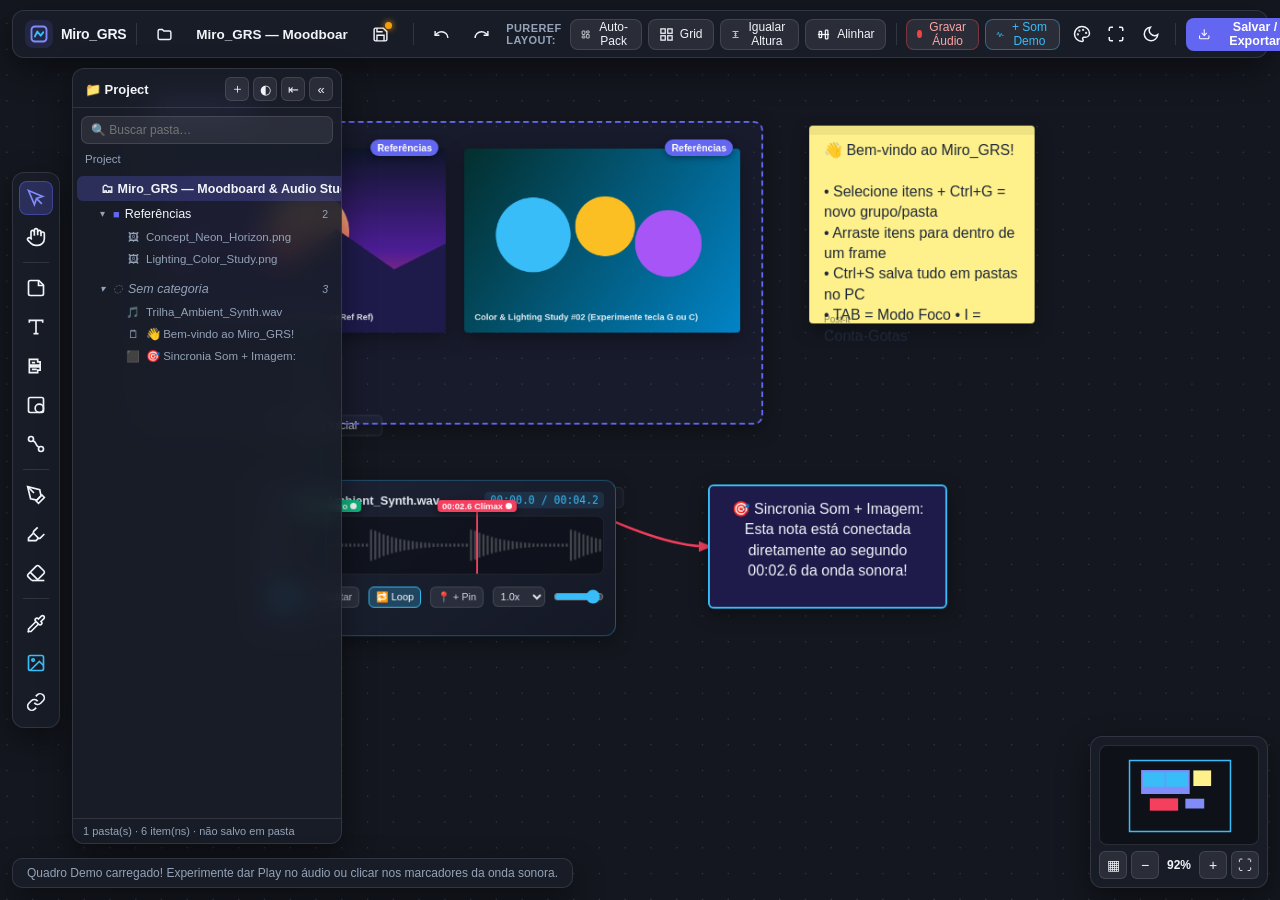
<file: index.html>
<!DOCTYPE html>
<html lang="pt-BR" data-theme="dark">
<head>
  <meta charset="UTF-8" />
  <meta name="viewport" content="width=device-width, initial-scale=1.0, maximum-scale=1.0, user-scalable=no" />
  <title>Miro_GRS — Studio Visual, PureRef & Audio Canvas</title>
  <link rel="stylesheet" href="css/styles.css" />
  <link rel="icon" href="data:image/svg+xml,<svg xmlns='http://www.w3.org/2000/svg' viewBox='0 0 100 100'><rect width='100' height='100' rx='22' fill='%236366f1'/><path d='M25 70 L42 30 L58 60 L75 30' stroke='white' stroke-width='10' fill='none' stroke-linecap='round' stroke-linejoin='round'/><circle cx='75' cy='70' r='8' fill='%2322d3ee'/></svg>" />
</head>
<body>
  <!-- TOP HEADER BAR -->
  <header id="top-bar" class="ui-panel">
    <div class="top-left">
      <div class="brand" title="Miro_GRS — Miro + PureRef + Audio Studio">
        <div class="brand-icon">
          <svg viewBox="0 0 24 24" width="20" height="20" fill="none" stroke="currentColor" stroke-width="2.2">
            <rect x="3" y="3" width="18" height="18" rx="4" stroke="#818cf8"/>
            <path d="M7 15l3-6 4 5 3-4" stroke="#38bdf8" stroke-linecap="round" stroke-linejoin="round"/>
          </svg>
        </div>
        <span class="brand-title">Miro_GRS</span>
      </div>

      <div class="divider-v"></div>

      <button id="btn-projects" class="icon-btn" title="Projetos (abrir, criar, trocar)">
        <svg viewBox="0 0 24 24" width="17" height="17" fill="none" stroke="currentColor" stroke-width="2"><path d="M3 7a2 2 0 0 1 2-2h4l2 2h8a2 2 0 0 1 2 2v8a2 2 0 0 1-2 2H5a2 2 0 0 1-2-2z"/></svg>
      </button>
      <input type="text" id="board-title" class="board-title-input" value="Meu Quadro Criativo" title="Nome do projeto (clique para renomear)" />
      <button id="btn-save-project" class="icon-btn save-btn" title="Salvar Project em uma pasta do computador (Ctrl+S)">
        <svg viewBox="0 0 24 24" width="17" height="17" fill="none" stroke="currentColor" stroke-width="2"><path d="M19 21H5a2 2 0 0 1-2-2V5a2 2 0 0 1 2-2h11l5 5v11a2 2 0 0 1-2 2z"/><polyline points="17 21 17 13 7 13 7 21"/><polyline points="7 3 7 8 15 8"/></svg>
        <span id="save-indicator" title="Tudo salvo"></span>
      </button>
      <span id="linked-folder-label" class="linked-folder-label"></span>

      <div class="divider-v"></div>

      <button id="btn-undo" class="icon-btn" title="Desfazer (Ctrl+Z)">
        <svg viewBox="0 0 24 24" width="17" height="17" fill="none" stroke="currentColor" stroke-width="2"><path d="M3 7v6h6"/><path d="M21 17a9 9 0 0 0-9-9 9 9 0 0 0-6 2.3L3 13"/></svg>
      </button>
      <button id="btn-redo" class="icon-btn" title="Refazer (Ctrl+Y)">
        <svg viewBox="0 0 24 24" width="17" height="17" fill="none" stroke="currentColor" stroke-width="2"><path d="M21 7v6h-6"/><path d="M3 17a9 9 0 0 1 9-9 9 9 0 0 1 6 2.3l3 2.7"/></svg>
      </button>
    </div>

    <!-- PUREREF & ORGANIZATION BAR (CENTER) -->
    <div class="top-center">
      <div class="tool-group-label">PureRef Layout:</div>
      <button id="btn-pack" class="action-chip" title="Empacotar imagens selecionadas sem sobreposição (Ctrl+P)">
        <svg viewBox="0 0 24 24" width="15" height="15" fill="none" stroke="currentColor" stroke-width="2"><rect x="3" y="3" width="7" height="9" rx="1"/><rect x="14" y="3" width="7" height="5" rx="1"/><rect x="14" y="12" width="7" height="9" rx="1"/><rect x="3" y="16" width="7" height="5" rx="1"/></svg>
        <span>Auto-Pack</span>
      </button>
      <button id="btn-grid-layout" class="action-chip" title="Organizar selecionados em Grade (Grid)">
        <svg viewBox="0 0 24 24" width="15" height="15" fill="none" stroke="currentColor" stroke-width="2"><rect x="3" y="3" width="7" height="7"/><rect x="14" y="3" width="7" height="7"/><rect x="14" y="14" width="7" height="7"/><rect x="3" y="14" width="7" height="7"/></svg>
        <span>Grid</span>
      </button>
      <button id="btn-norm-height" class="action-chip" title="Igualar Altura das imagens selecionadas mantendo proporção">
        <svg viewBox="0 0 24 24" width="15" height="15" fill="none" stroke="currentColor" stroke-width="2"><path d="M4 4h16M4 20h16M12 7v10m-3-7 3-3 3 3m-6 4 3 3 3-3"/></svg>
        <span>Igualar Altura</span>
      </button>
      <button id="btn-align-row" class="action-chip" title="Alinhar selecionados em linha horizontal">
        <svg viewBox="0 0 24 24" width="15" height="15" fill="none" stroke="currentColor" stroke-width="2"><path d="M3 12h18"/><rect x="5" y="7" width="4" height="10" rx="1"/><rect x="15" y="5" width="4" height="14" rx="1"/></svg>
        <span>Alinhar</span>
      </button>

      <div class="divider-v"></div>

      <button id="btn-record-mic" class="action-chip chip-danger" title="Gravar som do microfone direto para o Canvas">
        <span class="rec-dot"></span>
        <span>Gravar Áudio</span>
      </button>
      <button id="btn-synth-sound" class="action-chip chip-audio" title="Gerar som de exemplo com Waveform no canvas">
        <svg viewBox="0 0 24 24" width="15" height="15" fill="none" stroke="currentColor" stroke-width="2"><path d="M2 12h2l3-7 4 14 4-10 3 6h4"/></svg>
        <span>+ Som Demo</span>
      </button>
    </div>

    <!-- RIGHT ACTIONS: PALETTE, FOCUS, EXPORT/IMPORT -->
    <div class="top-right">
      <button id="btn-toggle-palette" class="icon-btn" title="Abrir/Fechar Paleta de Cores & Conta-Gotas">
        <svg viewBox="0 0 24 24" width="18" height="18" fill="none" stroke="currentColor" stroke-width="2"><circle cx="13.5" cy="6.5" r=".5" fill="currentColor"/><circle cx="17.5" cy="10.5" r=".5" fill="currentColor"/><circle cx="8.5" cy="7.5" r=".5" fill="currentColor"/><circle cx="6.5" cy="12.5" r=".5" fill="currentColor"/><path d="M12 2C6.5 2 2 6.5 2 12s4.5 10 10 10c.926 0 1.648-.746 1.648-1.688 0-.437-.18-.835-.437-1.125-.29-.289-.438-.652-.438-1.125a1.64 1.64 0 0 1 1.668-1.668h1.996c3.051 0 5.555-2.503 5.555-5.554C21.965 6.012 17.461 2 12 2z"/></svg>
      </button>

      <button id="btn-focus-mode" class="icon-btn" title="Modo Foco PureRef — Ocultar UI (Tecla Tab)">
        <svg viewBox="0 0 24 24" width="18" height="18" fill="none" stroke="currentColor" stroke-width="2"><path d="M8 3H5a2 2 0 0 0-2 2v3m18 0V5a2 2 0 0 0-2-2h-3m0 18h3a2 2 0 0 0 2-2v-3M3 16v3a2 2 0 0 0 2 2h3"/></svg>
      </button>

      <button id="btn-theme-toggle" class="icon-btn" title="Alternar Tema Escuro / Claro">
        <svg viewBox="0 0 24 24" width="18" height="18" fill="none" stroke="currentColor" stroke-width="2"><path d="M21 12.79A9 9 0 1 1 11.21 3 7 7 0 0 0 21 12.79z"/></svg>
      </button>

      <div class="divider-v"></div>

      <div class="dropdown">
        <button id="btn-file-menu" class="primary-btn">
          <svg viewBox="0 0 24 24" width="16" height="16" fill="none" stroke="currentColor" stroke-width="2"><path d="M21 15v4a2 2 0 0 1-2 2H5a2 2 0 0 1-2-2v-4"/><polyline points="7 10 12 15 17 10"/><line x1="12" y1="15" x2="12" y2="3"/></svg>
          <span>Salvar / Exportar</span>
        </button>
        <div id="file-menu-dropdown" class="dropdown-menu hidden">
          <button id="menu-projects" class="dropdown-item">
            <span>🗂 Projetos…</span>
            <small>Criar, abrir e trocar de projeto</small>
          </button>
          <button id="menu-save-disk" class="dropdown-item">
            <span>💾 Salvar Project na pasta (Ctrl+S)</span>
            <small>Grupos viram pastas com os arquivos dentro</small>
          </button>
          <button id="menu-link-folder" class="dropdown-item">
            <span>🔗 Escolher / trocar pasta do projeto</span>
            <small>Onde o projeto é salvo no computador</small>
          </button>
          <button id="menu-open-folder" class="dropdown-item">
            <span>📂 Abrir projeto de uma pasta</span>
            <small>Também importa pastas e imagens criadas no Explorer</small>
          </button>
          <label id="menu-autosave-row" class="dropdown-item dropdown-check">
            <span><input type="checkbox" id="menu-autosave-disk" /> Auto-salvar na pasta</span>
            <small>Salva sozinho ~2s depois de cada mudança</small>
          </label>
          <button id="menu-export-zip" class="dropdown-item">
            <span>📦 Exportar ZIP com as pastas</span>
            <small>Mesma estrutura de pastas, num arquivo só</small>
          </button>
          <div class="dropdown-sep"></div>
          <button id="menu-save-project" class="dropdown-item">
            <span>💾 Exportar Projeto (.mirogrs)</span>
            <small>Inclui imagens e sons</small>
          </button>
          <button id="menu-load-project" class="dropdown-item">
            <span>📄 Importar Projeto (.mirogrs / .json)</span>
            <small>Abre como um projeto novo</small>
          </button>
          <button id="menu-export-png" class="dropdown-item">
            <span>🖼️ Exportar Imagem (PNG)</span>
            <small>Snapshot visual do canvas</small>
          </button>
          <div class="dropdown-sep"></div>
          <button id="menu-load-demo" class="dropdown-item">
            <span>✨ Carregar Quadro Demo Completo</span>
            <small>Exemplos Miro + PureRef + Áudio</small>
          </button>
          <button id="menu-clear-board" class="dropdown-item danger-text">
            <span>🗑️ Limpar Quadro Inteiro</span>
            <small>Apagar todos os elementos</small>
          </button>
        </div>
      </div>

      <button id="btn-help" class="icon-btn" title="Atalhos de Teclado e Guia de Publicação Online (?)">
        <svg viewBox="0 0 24 24" width="18" height="18" fill="none" stroke="currentColor" stroke-width="2"><circle cx="12" cy="12" r="10"/><path d="M9.09 9a3 3 0 0 1 5.83 1c0 2-3 3-3 3"/><line x1="12" y1="17" x2="12.01" y2="17"/></svg>
      </button>
    </div>
  </header>

  <!-- LEFT TOOLBAR (MIRO + PUREREF TOOLS) -->
  <aside id="left-toolbar" class="ui-panel">
    <button class="tool-btn active" data-tool="select" title="Selecionar / Mover (V)">
      <svg viewBox="0 0 24 24" width="20" height="20" fill="none" stroke="currentColor" stroke-width="2"><path d="m3 3 7.07 16.97 2.51-7.39 7.39-2.51L3 3z"/><path d="m13 13 6 6"/></svg>
    </button>
    <button class="tool-btn" data-tool="pan" title="Mover Canvas / Mão (H ou Espaço)">
      <svg viewBox="0 0 24 24" width="20" height="20" fill="none" stroke="currentColor" stroke-width="2"><path d="M18 11V6a2 2 0 0 0-2-2v0a2 2 0 0 0-2 2v0"/><path d="M14 10V4a2 2 0 0 0-2-2v0a2 2 0 0 0-2 2v2"/><path d="M10 10.5V6a2 2 0 0 0-2-2v0a2 2 0 0 0-2 2v8"/><path d="M18 8a2 2 0 1 1 4 0v6a8 8 0 0 1-8 8h-2c-2.8 0-4.5-.86-5.99-2.34l-3.6-3.6a2 2 0 0 1 2.83-2.82L7 15"/></svg>
    </button>

    <div class="toolbar-sep"></div>

    <button class="tool-btn" data-tool="sticky" title="Adicionar Post-it / Sticky Note (N)">
      <svg viewBox="0 0 24 24" width="20" height="20" fill="none" stroke="currentColor" stroke-width="2"><path d="M15.5 3H5a2 2 0 0 0-2 2v14c0 1.1.9 2 2 2h14a2 2 0 0 0 2-2V8.5L15.5 3Z"/><path d="M15 3v6h6"/></svg>
    </button>
    <button class="tool-btn" data-tool="text" title="Adicionar Texto (T)">
      <svg viewBox="0 0 24 24" width="20" height="20" fill="none" stroke="currentColor" stroke-width="2"><polyline points="4 7 4 4 20 4 20 7"/><line x1="9" y1="20" x2="15" y2="20"/><line x1="12" y1="4" x2="12" y2="20"/></svg>
    </button>

    <button class="tool-btn" data-tool="textblocks" title="Blocos de Texto (Blockly) — salvos em .txt (B)">
      <svg viewBox="0 0 24 24" width="20" height="20" fill="none" stroke="currentColor" stroke-width="2"><path d="M4 4h10v3h3v4H4z"/><path d="M4 13h13v4h-3v3H4z"/><path d="M7 8h4M7 16h6"/></svg>
    </button>

    <!-- SHAPE POPOVER BUTTON -->
    <div class="tool-with-sub">
      <button class="tool-btn" data-tool="shape" title="Adicionar Forma Geométrica (S)">
        <svg viewBox="0 0 24 24" width="20" height="20" fill="none" stroke="currentColor" stroke-width="2"><rect x="3" y="3" width="18" height="18" rx="2"/><circle cx="16" cy="16" r="5"/></svg>
      </button>
      <div id="shape-picker" class="sub-toolbar hidden">
        <button class="sub-tool-btn active" data-shape="rect" title="Retângulo">▭</button>
        <button class="sub-tool-btn" data-shape="circle" title="Círculo / Elipse">◯</button>
        <button class="sub-tool-btn" data-shape="diamond" title="Losango (Decisão)">◇</button>
        <button class="sub-tool-btn" data-shape="frame" title="Quadro / Frame Agrupador">▣</button>
      </div>
    </div>

    <button class="tool-btn" data-tool="connect" title="Conectar Elementos / Setas (L)">
      <svg viewBox="0 0 24 24" width="20" height="20" fill="none" stroke="currentColor" stroke-width="2"><circle cx="6" cy="6" r="3"/><circle cx="18" cy="18" r="3"/><path d="M8.5 8.5c4 0 3 7 7 7"/></svg>
    </button>

    <div class="toolbar-sep"></div>

    <button class="tool-btn" data-tool="pen" title="Caneta de Desenho Livre (P)">
      <svg viewBox="0 0 24 24" width="20" height="20" fill="none" stroke="currentColor" stroke-width="2"><path d="M12 19l7-7 3 3-7 7-3-3z"/><path d="M18 13l-1.5-7.5L2 2l3.5 14.5L13 18l5-5z"/><path d="M2 2l7.586 7.586"/></svg>
    </button>
    <button class="tool-btn" data-tool="highlighter" title="Marca-Texto (M)">
      <svg viewBox="0 0 24 24" width="20" height="20" fill="none" stroke="currentColor" stroke-width="2"><path d="m9 11-6 6v3h9l3-3"/><path d="m22 12-4.6 4.6a2 2 0 0 1-2.8 0l-5.2-5.2a2 2 0 0 1 0-2.8L14 4"/></svg>
    </button>
    <button class="tool-btn" data-tool="eraser" title="Borracha de Traços e Conexões (E)">
      <svg viewBox="0 0 24 24" width="20" height="20" fill="none" stroke="currentColor" stroke-width="2"><path d="m7 21-4.3-4.3c-1-1-1-2.5 0-3.4l9.6-9.6c1-1 2.5-1 3.4 0l5.6 5.6c1 1 1 2.5 0 3.4L13 21"/><path d="M22 21H7"/><path d="m5 11 9 9"/></svg>
    </button>

    <div class="toolbar-sep"></div>

    <button class="tool-btn" data-tool="eyedropper" title="Conta-Gotas PureRef — Capturar Cor do Canvas (I)">
      <svg viewBox="0 0 24 24" width="20" height="20" fill="none" stroke="currentColor" stroke-width="2"><path d="m2 22 1-1h3l9-9"/><path d="M3 21v-3l9-9"/><path d="m15 6 3.4-3.4a2.1 2.1 0 1 1 3 3L18 9l.4.4a2.1 2.1 0 1 1-3 3l-3.8-3.8a2.1 2.1 0 1 1 3-3l.4.4Z"/></svg>
    </button>

    <button id="btn-upload-media" class="tool-btn highlight-upload" title="Importar Imagens ou Sons do Computador (U)">
      <svg viewBox="0 0 24 24" width="20" height="20" fill="none" stroke="currentColor" stroke-width="2"><rect x="3" y="3" width="18" height="18" rx="2"/><circle cx="8.5" cy="8.5" r="1.5"/><polyline points="21 15 16 10 5 21"/></svg>
    </button>
    <button id="btn-add-url" class="tool-btn" title="Importar Imagem/Áudio por URL ou Nota de Código">
      <svg viewBox="0 0 24 24" width="20" height="20" fill="none" stroke="currentColor" stroke-width="2"><path d="M10 13a5 5 0 0 0 7.54.54l3-3a5 5 0 0 0-7.07-7.07l-1.72 1.71"/><path d="M14 11a5 5 0 0 0-7.54-.54l-3 3a5 5 0 0 0 7.07 7.07l1.71-1.71"/></svg>
    </button>
  </aside>

  <!-- PROJECT PANEL (ESTILO UNITY): ÁRVORE DE GRUPOS / PASTAS -->
  <aside id="project-panel" class="ui-panel">
    <div class="pp-header">
      <span class="pp-title">📁 Project</span>
      <div class="pp-actions">
        <button id="pp-new-folder" class="icon-btn-sm" title="Nova pasta dentro da selecionada (Ctrl+Alt+N)">＋</button>
        <button id="pp-isolate" class="icon-btn-sm" title="Mostrar só a pasta selecionada no canvas">◐</button>
        <button id="pp-collapse-all" class="icon-btn-sm" title="Recolher todas as pastas">⇤</button>
        <button id="pp-hide" class="icon-btn-sm" title="Esconder painel">«</button>
      </div>
    </div>
    <input id="pp-search" type="text" placeholder="🔍 Buscar pasta…" />
    <div id="pp-breadcrumb"></div>
    <div id="pp-tree" tabindex="0"></div>
    <div class="pp-footer"><span id="pp-stats"></span></div>
    <div id="pp-resizer" title="Arraste para redimensionar"></div>
  </aside>
  <button id="pp-show" class="ui-panel hidden" title="Mostrar painel Project">📁</button>

  <!-- CONTEXTUAL PROPERTIES BAR (FLOATING TOP-CENTER WHEN ITEM OR PEN SELECTED) -->
  <div id="context-bar" class="ui-panel hidden">
    <!-- Pasta / Grupo (tag) dos itens selecionados -->
    <div id="ctx-folder-group" class="ctx-group hidden">
      <label title="Pasta / Grupo (tag) dos itens selecionados">
        <span>📁</span>
        <select id="ctx-folder-select"></select>
      </label>
      <button id="ctx-btn-group" class="ctx-btn accent" title="Agrupar seleção em uma nova pasta (Ctrl+G)">▣ Agrupar</button>
      <button id="ctx-btn-ungroup" class="ctx-btn" title="Desagrupar / tirar do grupo (Ctrl+Shift+G)">⇱</button>
    </div>

    <!-- Common Color / Stroke Controls -->
    <div id="ctx-color-group" class="ctx-group">
      <label title="Cor Principal / Preenchimento">
        <span>Cor</span>
        <input type="color" id="ctx-fill-color" value="#fef08a" />
      </label>
      <div class="quick-swatches" id="ctx-quick-colors">
        <button class="swatch" data-color="#fef08a" style="background:#fef08a" title="Amarelo Post-it"></button>
        <button class="swatch" data-color="#bbf7d0" style="background:#bbf7d0" title="Verde Menta"></button>
        <button class="swatch" data-color="#bae6fd" style="background:#bae6fd" title="Azul Céu"></button>
        <button class="swatch" data-color="#fbcfe8" style="background:#fbcfe8" title="Rosa"></button>
        <button class="swatch" data-color="#ddd6fe" style="background:#ddd6fe" title="Lavanda"></button>
        <button class="swatch" data-color="#fed7aa" style="background:#fed7aa" title="Laranja"></button>
        <button class="swatch" data-color="#1e293b" style="background:#1e293b" title="Escuro Slate"></button>
        <button class="swatch" data-color="#ef4444" style="background:#ef4444" title="Vermelho"></button>
      </div>
    </div>

    <div id="ctx-stroke-group" class="ctx-group">
      <label title="Espessura">
        <span>Traço</span>
        <input type="range" id="ctx-stroke-width" min="1" max="24" value="3" />
      </label>
    </div>

    <div id="ctx-font-group" class="ctx-group">
      <label title="Tamanho do Texto">
        <span>Fonte</span>
        <select id="ctx-font-size">
          <option value="14">14px</option>
          <option value="18" selected>18px</option>
          <option value="24">24px</option>
          <option value="32">32px</option>
          <option value="48">48px</option>
        </select>
      </label>
    </div>

    <!-- PureRef Specific Image Controls -->
    <div id="ctx-pureref-group" class="ctx-group hidden">
      <button id="ctx-btn-crop" class="ctx-btn" title="Recortar Imagem / Crop (C)">✂️ Crop</button>
      <button id="ctx-btn-uncrop" class="ctx-btn" title="Resetar Recorte Original">↺ Reset Crop</button>
      <button id="ctx-btn-fliph" class="ctx-btn" title="Espelhar Horizontalmente (Alt+H)">↔ Flip H</button>
      <button id="ctx-btn-flipv" class="ctx-btn" title="Espelhar Verticalmente (Alt+V)">↕ Flip V</button>
      <button id="ctx-btn-grayscale" class="ctx-btn" title="Alternar Escala de Cinza / Valores (G)">◐ P&B</button>
    </div>

    <!-- Audio Specific Controls -->
    <div id="ctx-audio-group" class="ctx-group hidden">
      <button id="ctx-btn-add-marker" class="ctx-btn accent" title="Adicionar Marcador de Tempo conectável na posição atual do áudio">📍 + Marcador no Tempo</button>
      <button id="ctx-btn-audio-loop" class="ctx-btn" title="Alternar Loop contínuo do áudio">🔁 Loop</button>
    </div>

    <!-- Opacity & Layer Actions -->
    <div id="ctx-common-group" class="ctx-group">
      <label title="Opacidade do Elemento">
        <span>Opac.</span>
        <input type="range" id="ctx-opacity" min="15" max="100" value="100" />
      </label>
      <button id="ctx-btn-rename" class="ctx-btn" title="Renomear (F2)">✎</button>
      <button id="ctx-btn-focus-item" class="ctx-btn" title="Focar Zoom neste item (F)">🔍 Focar</button>
      <button id="ctx-btn-lock" class="ctx-btn" title="Bloquear/Desbloquear Posição (L)">🔓</button>
      <button id="ctx-btn-front" class="ctx-btn" title="Trazer para Frente">⬆</button>
      <button id="ctx-btn-back" class="ctx-btn" title="Enviar para Trás">⬇</button>
      <button id="ctx-btn-duplicate" class="ctx-btn" title="Duplicar (Ctrl+D)">⧉</button>
      <button id="ctx-btn-delete" class="ctx-btn danger" title="Excluir Selecionado (Delete)">🗑️</button>
    </div>
  </div>

  <!-- FLOATING COLOR PALETTE & EYEDROPPER PANEL -->
  <div id="palette-panel" class="ui-panel floating-panel hidden">
    <div class="panel-header">
      <span>🎨 Paleta PureRef & Conta-Gotas</span>
      <button id="btn-close-palette" class="close-sm">✕</button>
    </div>
    <div class="palette-body">
      <div class="picked-color-preview">
        <div id="current-picked-box" class="color-box" style="background: #38bdf8;"></div>
        <div class="color-info">
          <input type="text" id="current-picked-hex" value="#38BDF8" readonly title="Clique para copiar HEX" />
          <small id="current-picked-rgb">rgb(56, 189, 248)</small>
        </div>
        <button id="btn-create-swatch-node" class="ctx-btn" title="Criar Card de Cor no Canvas">+ Card</button>
      </div>
      <div class="saved-swatches-title">Cores Salvas no Board (Clique p/ usar ou aplicar):</div>
      <div id="saved-palette-grid" class="palette-grid"></div>
    </div>
  </div>

  <!-- FOCUS MODE INDICATOR -->
  <div id="focus-mode-banner" class="hidden">
    Modo Foco PureRef Ativo — Pressione <kbd>Tab</kbd> ou <kbd>Esc</kbd> para mostrar os menus
  </div>

  <!-- EYEDROPPER MAGNIFIER LOUPE -->
  <div id="eyedropper-loupe" class="hidden">
    <canvas id="loupe-canvas" width="99" height="99"></canvas>
    <div id="loupe-hex">#000000</div>
  </div>

  <!-- MICROPHONE RECORDER OVERLAY -->
  <div id="mic-recorder-modal" class="ui-panel floating-modal hidden">
    <div class="mic-header">
      <span class="rec-dot pulse"></span>
      <strong>Gravador de Voz / Som ao Vivo</strong>
    </div>
    <canvas id="mic-live-canvas" width="280" height="60"></canvas>
    <div id="mic-timer">00:00.0</div>
    <div class="mic-actions">
      <button id="btn-stop-save-mic" class="primary-btn">⏹ Parar e Criar Card no Canvas</button>
      <button id="btn-cancel-mic" class="ctx-btn danger">Cancelar</button>
    </div>
  </div>

  <!-- MAIN INFINITE CANVAS VIEWPORT -->
  <main id="viewport" tabindex="0">
    <!-- 1. Dynamic Infinite Grid Background -->
    <canvas id="grid-canvas"></canvas>

    <!-- 2. World Container (Transformed via Pan & Zoom) -->
    <div id="world">
      <!-- Vector Layer for Connections (Cables/Arrows) and Freehand Drawings -->
      <svg id="svg-layer" xmlns="http://www.w3.org/2000/svg">
        <defs>
          <marker id="arrow-end" viewBox="0 0 10 10" refX="7" refY="5" markerWidth="6" markerHeight="6" orient="auto-start-reverse">
            <path d="M 0 1 L 10 5 L 0 9 z" fill="context-stroke" />
          </marker>
          <marker id="dot-start" viewBox="0 0 10 10" refX="5" refY="5" markerWidth="4" markerHeight="4">
            <circle cx="5" cy="5" r="4" fill="context-stroke" />
          </marker>
        </defs>
        <g id="drawings-group"></g>
        <g id="connections-group"></g>
        <path id="temp-connection-path" class="hidden" fill="none" stroke="#38bdf8" stroke-width="2.5" stroke-dasharray="6,4" marker-end="url(#arrow-end)" />
      </svg>

      <!-- DOM Layer for Interactive Nodes (Images, Audio Players, Sticky Notes, Shapes, Texts) -->
      <div id="nodes-layer"></div>
    </div>

    <!-- 3. Selection Marquee Box (Screen Space) -->
    <div id="selection-box" class="hidden"></div>

    <!-- Drag & Drop Overlay -->
    <div id="drop-overlay" class="hidden">
      <div class="drop-box">
        <svg viewBox="0 0 24 24" width="48" height="48" fill="none" stroke="#38bdf8" stroke-width="2"><path d="M21 15v4a2 2 0 0 1-2 2H5a2 2 0 0 1-2-2v-4"/><polyline points="17 8 12 3 7 8"/><line x1="12" y1="3" x2="12" y2="15"/></svg>
        <h3>Solte Imagens, Vídeos (.mp4, .mov, .webm), Áudios, Textos (.txt) ou Projetos (.mirogrs) aqui!</h3>
        <p>Eles serão adicionados diretamente na posição do seu cursor no Canvas.</p>
      </div>
    </div>
  </main>

  <!-- Camada (espaço de tela) dos workspaces Blockly dos cards de Blocos de Texto -->
  <div id="textblocks-layer"></div>

  <!-- BOTTOM RIGHT HUD: MINIMAP & ZOOM CONTROLS -->
  <div id="bottom-hud" class="ui-panel">
    <div id="minimap-container" title="Clique para navegar pelo quadro">
      <canvas id="minimap-canvas" width="160" height="100"></canvas>
    </div>
    <div class="zoom-controls">
      <button id="btn-grid-style" class="icon-btn-sm" title="Alternar Fundo: Pontos / Grade / Liso">▦</button>
      <button id="btn-zoom-out" class="icon-btn-sm" title="Diminuir Zoom (-)">−</button>
      <button id="btn-zoom-reset" class="zoom-readout" title="Resetar Zoom para 100% (Ctrl+0)">100%</button>
      <button id="btn-zoom-in" class="icon-btn-sm" title="Aumentar Zoom (+)">+</button>
      <button id="btn-fit-all" class="icon-btn-sm" title="Enquadrar Todos os Elementos na Tela (F)">⛶</button>
    </div>
  </div>

  <!-- BOTTOM LEFT STATUS & HINTS -->
  <div id="status-bar" class="ui-panel">
    <span id="status-message">Pronto • Arraste imagens ou áudios para o canvas, ou cole com Ctrl+V</span>
  </div>

  <!-- HELP & DEPLOY MODAL -->
  <div id="help-modal" class="modal-backdrop hidden">
    <div class="modal-card ui-panel">
      <div class="modal-header">
        <h2>🚀 Guia Rápido, Atalhos & Publicação Online</h2>
        <button id="btn-close-help" class="close-sm">✕</button>
      </div>
      <div class="modal-body">
        <div class="help-grid">
          <div>
            <h3>⌨️ Atalhos Estilo Miro & PureRef</h3>
            <ul class="shortcut-list">
              <li><kbd>Espaço + Arrastar</kbd> ou <kbd>Botão do Meio</kbd>: Mover Canvas (Pan)</li>
              <li><kbd>Scroll (Roda do Mouse)</kbd>: Zoom na posição do cursor</li>
              <li><kbd>Tab</kbd>: Modo Foco PureRef (Ocultar/Mostrar Menus)</li>
              <li><kbd>Duplo Clique na Imagem</kbd> ou <kbd>F</kbd>: Zoom rápido no item / Voltar</li>
              <li><kbd>Ctrl + V</kbd>: Colar Imagem da área de transferência ou Texto</li>
              <li><kbd>Ctrl + P</kbd>: Auto-Pack (Empacotar imagens selecionadas)</li>
              <li><kbd>C</kbd>: Recortar Imagem selecionada (Crop não-destrutivo)</li>
              <li><kbd>G</kbd>: Alternar Escala de Cinza (Grayscale) na imagem</li>
              <li><kbd>Alt + H</kbd> / <kbd>Alt + V</kbd>: Espelhar Imagem Horizontal / Vertical</li>
              <li><kbd>I</kbd>: Conta-Gotas (Capturar cor de qualquer pixel do canvas)</li>
              <li><kbd>N</kbd> Post-it • <kbd>T</kbd> Texto • <kbd>S</kbd> Forma • <kbd>L</kbd> Conectar • <kbd>P</kbd> Desenhar</li>
              <li><kbd>Ctrl + D</kbd>: Duplicar • <kbd>Ctrl + Z / Y</kbd>: Desfazer / Refazer • <kbd>Del</kbd>: Excluir</li>
            </ul>
            <h3>📁 Grupos / Pastas (Project)</h3>
            <ul class="shortcut-list">
              <li><kbd>Ctrl + G</kbd>: Agrupar seleção em nova pasta (frame + tag + pasta no disco)</li>
              <li><kbd>Ctrl + Shift + G</kbd>: Desagrupar / tirar itens do grupo</li>
              <li><kbd>Ctrl + Alt + N</kbd>: Nova pasta dentro da selecionada</li>
              <li><kbd>Ctrl + S</kbd>: Salvar Project nas pastas do computador</li>
              <li>Arraste itens para dentro de um frame, ou sobre uma pasta do painel</li>
              <li>Painel: <kbd>F2</kbd> renomear • <kbd>←/→</kbd> recolher/expandir • <kbd>Alt + clique</kbd> na seta abre/fecha tudo</li>
            </ul>
            <h3>📝 Blocos de Texto (Blockly → .txt)</h3>
            <ul class="shortcut-list">
              <li><kbd>B</kbd> + clique: novo card de blocos • soltar um <code>.txt</code> no canvas também cria</li>
              <li>Clique no texto para editar • <strong>dois cliques na borda</strong> do bloco divide entre as linhas</li>
              <li><kbd>Ctrl + Enter</kbd> (editando): divide no cursor • <kbd>Alt + 1..4</kbd> grifa, <kbd>Alt + 0</kbd> tira</li>
              <li>Paleta acima do editor ou botão direito ➔ <em>Cor do bloco</em></li>
              <li>Arraste um bloco para fora do card: vira card novo, ou encaixa em outro card</li>
              <li>Cada card vira um <code>.txt</code> na pasta do grupo (blocos = parágrafos; marcadores do blocky valem)</li>
            </ul>
          </div>
          <div>
            <h3>🌐 Como Publicar Online Grátis</h3>
            <p>Este projeto é 100% Web Estático e já inclui configurações para hospedagem imediata:</p>
            <ol class="deploy-steps">
              <li><strong>Opção 1 — Netlify Drop (Mais Rápido, 10 segundos):</strong><br/>Acesse <a href="https://app.netlify.com/drop" target="_blank" rel="noopener">app.netlify.com/drop</a> e arraste a pasta <code>Miro_GRS</code> inteira para a página. Você receberá um link público HTTPS na hora!</li>
              <li><strong>Opção 2 — Vercel / GitHub Pages:</strong><br/>Suba esta pasta para um repositório no GitHub e ative o <em>GitHub Pages</em> nas configurações, ou execute <code>npx vercel</code> no terminal dentro da pasta.</li>
              <li><strong>Compartilhando Quadros com Outras Pessoas:</strong><br/>Use o botão <strong>Salvar / Exportar ➔ Exportar Projeto (.mirogrs)</strong> para gerar um arquivo único contendo todas as imagens, sons, ondas sonoras e conexões.</li>
            </ol>
          </div>
        </div>
      </div>
    </div>
  </div>

  <!-- PROJECTS MODAL -->
  <div id="projects-modal" class="modal-backdrop hidden">
    <div class="modal-card ui-panel projects-card">
      <div class="modal-header">
        <h2>🗂 Projetos</h2>
        <button id="btn-close-projects" class="close-sm">✕</button>
      </div>
      <div class="projects-toolbar">
        <button id="btn-projects-new" class="primary-btn">✨ Novo projeto</button>
        <button id="btn-projects-open-folder" class="ctx-btn">📂 Abrir pasta do computador</button>
        <button id="btn-projects-import" class="ctx-btn">📄 Importar .mirogrs</button>
      </div>
      <div id="projects-list"></div>
    </div>
  </div>

  <!-- HIDDEN FILE INPUTS -->
  <input type="file" id="file-input-media" multiple accept="image/*,audio/*,video/*,.mp3,.wav,.ogg,.m4a,.webm,.flac,.mp4,.mov,.m4v,.txt" class="hidden" />
  <input type="file" id="file-input-project" accept=".mirogrs,.json" class="hidden" />

  <!-- MAIN APPLICATION SCRIPTS (ES MODULES) -->
  <script type="module" src="js/app.js"></script>
</body>
</html>
</file>
<file: css/styles.css>
:root,
[data-theme="dark"] {
  --bg-canvas: #14171f;
  --bg-panel: rgba(26, 30, 41, 0.88);
  --bg-panel-solid: #1a1e29;
  --bg-hover: rgba(255, 255, 255, 0.08);
  --bg-active: rgba(99, 102, 241, 0.25);
  --border-color: rgba(255, 255, 255, 0.11);
  --text-main: #f1f5f9;
  --text-muted: #94a3b8;
  --accent: #6366f1;
  --accent-light: #818cf8;
  --cyan: #38bdf8;
  --danger: #ef4444;
  --success: #22c55e;
  --shadow-lg: 0 12px 32px rgba(0, 0, 0, 0.45);
  --shadow-node: 0 6px 20px rgba(0, 0, 0, 0.35);
  --grid-dot: rgba(255, 255, 255, 0.12);
  --grid-line: rgba(255, 255, 255, 0.05);
}

[data-theme="light"] {
  --bg-canvas: #f3f4f6;
  --bg-panel: rgba(255, 255, 255, 0.92);
  --bg-panel-solid: #ffffff;
  --bg-hover: rgba(0, 0, 0, 0.06);
  --bg-active: rgba(99, 102, 241, 0.15);
  --border-color: rgba(0, 0, 0, 0.1);
  --text-main: #0f172a;
  --text-muted: #64748b;
  --accent: #4f46e5;
  --accent-light: #6366f1;
  --cyan: #0284c7;
  --danger: #dc2626;
  --success: #16a34a;
  --shadow-lg: 0 10px 25px rgba(0, 0, 0, 0.12);
  --shadow-node: 0 4px 14px rgba(0, 0, 0, 0.12);
  --grid-dot: rgba(15, 23, 42, 0.18);
  --grid-line: rgba(15, 23, 42, 0.06);
}

* {
  box-sizing: border-box;
  margin: 0;
  padding: 0;
  user-select: none;
  -webkit-user-select: none;
}

body,
html {
  width: 100vw;
  height: 100vh;
  overflow: hidden;
  background-color: var(--bg-canvas);
  color: var(--text-main);
  font-family: -apple-system, BlinkMacSystemFont, "Segoe UI", Roboto, Inter, sans-serif;
  font-size: 13px;
}

.hidden {
  display: none !important;
}

/* PANELS & GLASSMORPHISM */
.ui-panel {
  background: var(--bg-panel);
  backdrop-filter: blur(14px);
  -webkit-backdrop-filter: blur(14px);
  border: 1px solid var(--border-color);
  box-shadow: var(--shadow-lg);
  transition: opacity 0.2s ease, transform 0.2s ease;
  z-index: 100;
}

body.focus-mode .ui-panel {
  opacity: 0;
  pointer-events: none;
}

/* TOP BAR */
#top-bar {
  position: fixed;
  top: 10px;
  left: 12px;
  right: 12px;
  height: 48px;
  border-radius: 12px;
  display: flex;
  align-items: center;
  justify-content: space-between;
  padding: 0 12px;
  gap: 8px;
}

.top-left,
.top-center,
.top-right {
  display: flex;
  align-items: center;
  gap: 6px;
}

.brand {
  display: flex;
  align-items: center;
  gap: 8px;
  font-weight: 700;
  font-size: 14px;
  letter-spacing: -0.3px;
}

.brand-icon {
  display: flex;
  align-items: center;
  justify-content: center;
  background: rgba(99, 102, 241, 0.15);
  border-radius: 8px;
  padding: 4px;
}

.board-title-input {
  background: transparent;
  border: 1px solid transparent;
  color: var(--text-main);
  font-size: 13.5px;
  font-weight: 600;
  padding: 4px 8px;
  border-radius: 6px;
  width: 170px;
  transition: border 0.15s, background 0.15s;
}

.board-title-input:hover,
.board-title-input:focus {
  background: var(--bg-hover);
  border-color: var(--border-color);
  outline: none;
  user-select: text;
}

.divider-v {
  width: 1px;
  height: 22px;
  background: var(--border-color);
  margin: 0 4px;
}

.tool-group-label {
  font-size: 11px;
  font-weight: 600;
  color: var(--text-muted);
  text-transform: uppercase;
  letter-spacing: 0.4px;
  margin-right: 2px;
}

/* BUTTONS & CHIPS */
.icon-btn,
.tool-btn {
  background: transparent;
  border: 1px solid transparent;
  color: var(--text-main);
  width: 34px;
  height: 34px;
  border-radius: 8px;
  display: flex;
  align-items: center;
  justify-content: center;
  cursor: pointer;
  transition: all 0.15s;
}

.icon-btn:hover,
.tool-btn:hover {
  background: var(--bg-hover);
}

.tool-btn.active,
.icon-btn.active {
  background: var(--bg-active);
  color: var(--accent-light);
  border-color: rgba(99, 102, 241, 0.45);
}

.action-chip {
  background: var(--bg-hover);
  border: 1px solid var(--border-color);
  color: var(--text-main);
  height: 31px;
  padding: 0 10px;
  border-radius: 8px;
  display: inline-flex;
  align-items: center;
  gap: 6px;
  font-size: 12px;
  font-weight: 500;
  cursor: pointer;
  transition: all 0.15s;
}

.action-chip:hover {
  background: var(--bg-active);
  border-color: var(--accent-light);
}

.chip-danger {
  border-color: rgba(239, 68, 68, 0.4);
  color: #fca5a5;
}

.chip-danger:hover {
  background: rgba(239, 68, 68, 0.2);
  border-color: var(--danger);
}

.chip-audio {
  border-color: rgba(56, 189, 248, 0.4);
  color: var(--cyan);
}

.rec-dot {
  width: 8px;
  height: 8px;
  border-radius: 50%;
  background: var(--danger);
  display: inline-block;
}

.rec-dot.pulse {
  animation: pulseRec 1s infinite;
}

@keyframes pulseRec {
  0%, 100% { transform: scale(1); opacity: 1; }
  50% { transform: scale(1.35); opacity: 0.5; }
}

.primary-btn {
  background: var(--accent);
  color: #fff;
  border: none;
  height: 33px;
  padding: 0 12px;
  border-radius: 8px;
  font-size: 12.5px;
  font-weight: 600;
  display: inline-flex;
  align-items: center;
  gap: 6px;
  cursor: pointer;
  transition: filter 0.15s;
}

.primary-btn:hover {
  filter: brightness(1.12);
}

/* DROPDOWN MENU */
.dropdown {
  position: relative;
}

.dropdown-menu {
  position: absolute;
  top: calc(100% + 8px);
  right: 0;
  width: 245px;
  background: var(--bg-panel-solid);
  border: 1px solid var(--border-color);
  border-radius: 10px;
  box-shadow: var(--shadow-lg);
  padding: 6px;
  display: flex;
  flex-direction: column;
  gap: 2px;
  z-index: 300;
}

.dropdown-item {
  background: transparent;
  border: none;
  color: var(--text-main);
  padding: 8px 10px;
  border-radius: 7px;
  text-align: left;
  cursor: pointer;
  display: flex;
  flex-direction: column;
  gap: 2px;
}

.dropdown-item:hover {
  background: var(--bg-hover);
}

.dropdown-item span {
  font-size: 12.5px;
  font-weight: 600;
}

.dropdown-item small {
  font-size: 11px;
  color: var(--text-muted);
}

.dropdown-sep {
  height: 1px;
  background: var(--border-color);
  margin: 4px 0;
}

.danger-text span {
  color: var(--danger);
}

/* LEFT TOOLBAR */
#left-toolbar {
  position: fixed;
  left: 12px;
  top: 50%;
  transform: translateY(-50%);
  padding: 8px 6px;
  border-radius: 12px;
  display: flex;
  flex-direction: column;
  gap: 5px;
}

.toolbar-sep {
  height: 1px;
  background: var(--border-color);
  margin: 3px 4px;
}

.highlight-upload {
  color: var(--cyan);
}

.tool-with-sub {
  position: relative;
}

.sub-toolbar {
  position: absolute;
  left: calc(100% + 10px);
  top: 0;
  background: var(--bg-panel-solid);
  border: 1px solid var(--border-color);
  border-radius: 10px;
  padding: 5px;
  display: flex;
  gap: 4px;
  box-shadow: var(--shadow-lg);
}

.sub-tool-btn {
  width: 32px;
  height: 32px;
  border-radius: 6px;
  border: 1px solid transparent;
  background: transparent;
  color: var(--text-main);
  font-size: 16px;
  cursor: pointer;
}

.sub-tool-btn.active,
.sub-tool-btn:hover {
  background: var(--bg-active);
  border-color: var(--accent);
}

/* CONTEXTUAL PROPERTY BAR */
#context-bar {
  position: fixed;
  top: 68px;
  left: 50%;
  transform: translateX(-50%);
  padding: 6px 12px;
  border-radius: 11px;
  display: flex;
  align-items: center;
  gap: 10px;
  flex-wrap: wrap;
  max-width: 92vw;
}

/* Com o painel Project aberto, a barra centraliza no espaço livre à direita dele
   (senão o começo da barra — 📁 / ▣ Agrupar — fica escondido atrás do painel) */
body.pp-open #context-bar {
  left: calc(50% + (72px + var(--pp-width)) / 2);
  max-width: calc(100vw - 72px - var(--pp-width) - 24px);
}

.ctx-group {
  display: flex;
  align-items: center;
  gap: 6px;
  padding-right: 8px;
  border-right: 1px solid var(--border-color);
}

.ctx-group:last-child {
  border-right: none;
  padding-right: 0;
}

.ctx-group label {
  display: inline-flex;
  align-items: center;
  gap: 5px;
  font-size: 11.5px;
  color: var(--text-muted);
}

.ctx-group input[type="color"] {
  width: 24px;
  height: 24px;
  border: none;
  border-radius: 5px;
  background: none;
  cursor: pointer;
}

.ctx-group input[type="range"] {
  width: 68px;
  accent-color: var(--accent);
  cursor: pointer;
}

.ctx-group select {
  background: var(--bg-hover);
  color: var(--text-main);
  border: 1px solid var(--border-color);
  border-radius: 5px;
  padding: 3px 5px;
  font-size: 12px;
}

.quick-swatches {
  display: flex;
  gap: 4px;
}

.swatch {
  width: 18px;
  height: 18px;
  border-radius: 50%;
  border: 1px solid rgba(255, 255, 255, 0.3);
  cursor: pointer;
  transition: transform 0.12s;
}

.swatch:hover {
  transform: scale(1.2);
}

.ctx-btn {
  background: var(--bg-hover);
  border: 1px solid var(--border-color);
  color: var(--text-main);
  padding: 4px 8px;
  border-radius: 6px;
  font-size: 11.5px;
  font-weight: 500;
  cursor: pointer;
  transition: all 0.12s;
}

.ctx-btn:hover,
.ctx-btn.active {
  background: var(--bg-active);
  border-color: var(--accent-light);
}

.ctx-btn.accent {
  background: rgba(56, 189, 248, 0.16);
  border-color: rgba(56, 189, 248, 0.45);
  color: var(--cyan);
}

.ctx-btn.danger:hover {
  background: rgba(239, 68, 68, 0.25);
  border-color: var(--danger);
  color: #fca5a5;
}

/* FLOATING PALETTE PANEL */
.floating-panel {
  position: fixed;
  top: 68px;
  right: 14px;
  width: 260px;
  border-radius: 12px;
  padding: 10px;
}

.panel-header {
  display: flex;
  justify-content: space-between;
  align-items: center;
  font-weight: 600;
  font-size: 12.5px;
  margin-bottom: 10px;
}

.close-sm {
  background: transparent;
  border: none;
  color: var(--text-muted);
  cursor: pointer;
  font-size: 14px;
}

.picked-color-preview {
  display: flex;
  align-items: center;
  gap: 8px;
  background: var(--bg-hover);
  padding: 8px;
  border-radius: 8px;
  margin-bottom: 10px;
}

.color-box {
  width: 36px;
  height: 36px;
  border-radius: 7px;
  border: 1px solid rgba(255, 255, 255, 0.25);
  flex-shrink: 0;
}

.color-info {
  display: flex;
  flex-direction: column;
  flex: 1;
}

.color-info input {
  background: transparent;
  border: none;
  color: var(--text-main);
  font-weight: 700;
  font-size: 13px;
  font-family: monospace;
  cursor: pointer;
}

.color-info small {
  font-size: 10.5px;
  color: var(--text-muted);
}

.saved-swatches-title {
  font-size: 11px;
  color: var(--text-muted);
  margin-bottom: 6px;
}

.palette-grid {
  display: grid;
  grid-template-columns: repeat(7, 1fr);
  gap: 5px;
}

.palette-cell {
  aspect-ratio: 1;
  border-radius: 6px;
  border: 1px solid rgba(255, 255, 255, 0.2);
  cursor: pointer;
  position: relative;
}

.palette-cell:hover {
  transform: scale(1.12);
}

/* EYEDROPPER LOUPE */
#eyedropper-loupe {
  position: fixed;
  pointer-events: none;
  z-index: 999;
  width: 104px;
  display: flex;
  flex-direction: column;
  align-items: center;
  transform: translate(16px, 16px);
}

#loupe-canvas {
  width: 96px;
  height: 96px;
  border-radius: 50%;
  border: 3px solid #fff;
  box-shadow: 0 6px 20px rgba(0, 0, 0, 0.55);
  image-rendering: pixelated;
  background: #000;
}

#loupe-hex {
  margin-top: 4px;
  background: #0f172a;
  color: #fff;
  font-family: monospace;
  font-size: 11px;
  padding: 2px 7px;
  border-radius: 4px;
  border: 1px solid rgba(255, 255, 255, 0.25);
}

/* MIC MODAL */
.floating-modal {
  position: fixed;
  top: 50%;
  left: 50%;
  transform: translate(-50%, -50%);
  padding: 18px;
  border-radius: 14px;
  display: flex;
  flex-direction: column;
  align-items: center;
  gap: 12px;
  z-index: 500;
}

.mic-header {
  display: flex;
  align-items: center;
  gap: 8px;
  font-size: 14px;
}

#mic-live-canvas {
  background: rgba(0, 0, 0, 0.35);
  border-radius: 8px;
  border: 1px solid var(--border-color);
}

#mic-timer {
  font-family: monospace;
  font-size: 22px;
  font-weight: 700;
  color: var(--cyan);
}

.mic-actions {
  display: flex;
  gap: 8px;
}

/* MAIN VIEWPORT & WORLD */
#viewport {
  position: relative;
  width: 100vw;
  height: 100vh;
  overflow: hidden;
  outline: none;
  cursor: default;
}

#viewport.cursor-pan {
  cursor: grab;
}

#viewport.cursor-panning {
  cursor: grabbing;
}

#viewport.cursor-crosshair {
  cursor: crosshair;
}

#grid-canvas {
  position: absolute;
  top: 0;
  left: 0;
  width: 100%;
  height: 100%;
  pointer-events: none;
}

#world {
  position: absolute;
  top: 0;
  left: 0;
  width: 0;
  height: 0;
  transform-origin: 0 0;
  will-change: transform;
}

#svg-layer {
  position: absolute;
  top: -50000px;
  left: -50000px;
  width: 100000px;
  height: 100000px;
  overflow: visible;
  pointer-events: none;
  z-index: 5;
}

#svg-layer path.interactive-stroke,
#svg-layer g.connection-item {
  pointer-events: stroke;
  cursor: pointer;
}

#svg-layer g.connection-item path.conn-hit {
  pointer-events: stroke;
  stroke: transparent;
  stroke-width: 16px;
  fill: none;
}

#svg-layer g.connection-item.selected path.conn-visible {
  filter: drop-shadow(0 0 6px var(--cyan));
}

.conn-label-bg {
  fill: var(--bg-panel-solid);
  stroke: var(--border-color);
  rx: 5px;
}

.conn-label-text {
  fill: var(--text-main);
  font-size: 12px;
  font-family: sans-serif;
  text-anchor: middle;
  dominant-baseline: central;
  pointer-events: all;
  cursor: pointer;
}

#nodes-layer {
  position: absolute;
  top: 0;
  left: 0;
  z-index: 10;
}

/* CANVAS NODES (IMAGES, STICKIES, SHAPES, AUDIO, TEXT) */
.canvas-node {
  position: absolute;
  transform-origin: center center;
  box-shadow: var(--shadow-node);
  border-radius: 6px;
  transition: box-shadow 0.12s;
  cursor: move;
}

.canvas-node.selected {
  outline: 2px solid var(--cyan);
  outline-offset: 2px;
  box-shadow: 0 0 0 4px rgba(56, 189, 248, 0.2), var(--shadow-node);
}

.canvas-node.locked {
  outline-color: #f59e0b;
}

.canvas-node.locked::after {
  content: "🔒";
  position: absolute;
  top: -22px;
  right: 0;
  font-size: 12px;
  background: rgba(0, 0, 0, 0.65);
  padding: 1px 5px;
  border-radius: 4px;
}

/* RESIZE & ROTATE HANDLES */
.node-handles {
  display: none;
  pointer-events: none;
}

.canvas-node.selected:not(.locked) .node-handles {
  display: block;
}

.resize-handle {
  position: absolute;
  width: 11px;
  height: 11px;
  background: #ffffff;
  border: 2px solid var(--cyan);
  border-radius: 50%;
  pointer-events: all;
  z-index: 30;
}

.resize-handle.nw { top: -6px; left: -6px; cursor: nwse-resize; }
.resize-handle.ne { top: -6px; right: -6px; cursor: nesw-resize; }
.resize-handle.sw { bottom: -6px; left: -6px; cursor: nesw-resize; }
.resize-handle.se { bottom: -6px; right: -6px; cursor: nwse-resize; }

.rotate-handle {
  position: absolute;
  top: -28px;
  left: 50%;
  transform: translateX(-50%);
  width: 18px;
  height: 18px;
  background: var(--bg-panel-solid);
  border: 2px solid var(--cyan);
  border-radius: 50%;
  cursor: grab;
  pointer-events: all;
  display: flex;
  align-items: center;
  justify-content: center;
  font-size: 10px;
  color: var(--cyan);
  z-index: 30;
}

/* CONNECTION PORTS (ANCHORS ON NODES) */
.conn-port {
  position: absolute;
  width: 12px;
  height: 12px;
  border-radius: 50%;
  background: var(--cyan);
  border: 2px solid #fff;
  opacity: 0;
  transition: opacity 0.15s, transform 0.15s;
  cursor: crosshair;
  z-index: 35;
}

.canvas-node:hover .conn-port,
.canvas-node.selected .conn-port,
body.tool-connect .conn-port {
  opacity: 0.85;
}

.conn-port:hover {
  opacity: 1 !important;
  transform: scale(1.35);
}

.conn-port.port-top { top: -6px; left: calc(50% - 6px); }
.conn-port.port-right { right: -6px; top: calc(50% - 6px); }
.conn-port.port-bottom { bottom: -6px; left: calc(50% - 6px); }
.conn-port.port-left { left: -6px; top: calc(50% - 6px); }

/* 1. STICKY NOTE NODE */
.node-sticky {
  padding: 16px;
  display: flex;
  flex-direction: column;
  justify-content: space-between;
  border-radius: 4px;
  color: #1e293b;
  box-shadow: 0 8px 20px rgba(0, 0, 0, 0.28);
}

.node-sticky::before {
  content: "";
  position: absolute;
  top: 0;
  left: 0;
  right: 0;
  height: 10px;
  background: rgba(0, 0, 0, 0.06);
}

.node-editable {
  width: 100%;
  height: 100%;
  outline: none;
  border: none;
  background: transparent;
  color: inherit;
  font-family: inherit;
  line-height: 1.4;
  overflow-wrap: break-word;
  white-space: pre-wrap;
  cursor: text;
}

.node-editable[contenteditable="true"] {
  user-select: text;
  -webkit-user-select: text;
}

.sticky-footer {
  font-size: 10px;
  opacity: 0.55;
  margin-top: 6px;
  display: flex;
  justify-content: space-between;
}

/* 2. TEXT NODE */
.node-text {
  background: transparent;
  box-shadow: none;
  padding: 6px 10px;
  min-width: 80px;
  min-height: 34px;
}

/* 3. SHAPE NODE */
.node-shape {
  display: flex;
  align-items: center;
  justify-content: center;
  text-align: center;
  padding: 14px;
  border: 2.5px solid rgba(255, 255, 255, 0.5);
}

.node-shape.shape-circle {
  border-radius: 50%;
}

.node-shape.shape-diamond {
  background: transparent !important;
  border: none !important;
  box-shadow: none !important;
}

.diamond-svg-bg {
  position: absolute;
  inset: 0;
  width: 100%;
  height: 100%;
  z-index: -1;
  overflow: visible;
}

.node-shape.shape-frame {
  background: rgba(255, 255, 255, 0.03) !important;
  border: 2px dashed var(--accent-light);
  border-radius: 10px;
  align-items: flex-start;
  justify-content: flex-start;
}

.frame-title-badge {
  position: absolute;
  top: -26px;
  left: 0;
  background: var(--accent);
  color: #fff;
  font-size: 11px;
  font-weight: 600;
  padding: 2px 8px;
  border-radius: 5px;
}

/* 4. PUREREF IMAGE NODE */
.node-image {
  background: transparent;
  padding: 0;
  overflow: visible;
}

.image-viewport {
  width: 100%;
  height: 100%;
  overflow: hidden;
  border-radius: 4px;
  position: relative;
  background: rgba(0, 0, 0, 0.2);
}

.image-viewport img {
  position: absolute;
  top: 0;
  left: 0;
  transform-origin: 0 0;
  pointer-events: none;
  display: block;
}

.node-image.grayscale .image-viewport img {
  filter: grayscale(100%);
}

.image-caption-bar {
  position: absolute;
  bottom: -22px;
  left: 0;
  right: 0;
  font-size: 11px;
  color: var(--text-muted);
  white-space: nowrap;
  overflow: hidden;
  text-overflow: ellipsis;
  opacity: 0;
  transition: opacity 0.15s;
}

.node-image:hover .image-caption-bar,
.node-image.selected .image-caption-bar {
  opacity: 1;
}

/* CROP OVERLAY MODE */
.crop-overlay {
  position: absolute;
  inset: 0;
  border: 2px dashed #facc15;
  background: rgba(250, 204, 21, 0.12);
  z-index: 40;
  display: flex;
  align-items: flex-end;
  justify-content: center;
  padding-bottom: 8px;
}

.crop-Hint-bar {
  background: rgba(15, 23, 42, 0.9);
  color: #facc15;
  padding: 4px 10px;
  border-radius: 6px;
  font-size: 11px;
  font-weight: 600;
  display: flex;
  gap: 8px;
  align-items: center;
  pointer-events: all;
}

/* 5. AUDIO STUDIO CARD NODE */
.node-audio {
  background: linear-gradient(145deg, #1e2436, #151926);
  border: 1px solid rgba(56, 189, 248, 0.35);
  border-radius: 12px;
  padding: 12px;
  color: #f1f5f9;
  display: flex;
  flex-direction: column;
  gap: 8px;
  min-width: 310px;
  min-height: 155px;
}

.audio-header {
  display: flex;
  align-items: center;
  justify-content: space-between;
  gap: 8px;
}

.audio-title {
  font-weight: 600;
  font-size: 13px;
  color: #e2e8f0;
  white-space: nowrap;
  overflow: hidden;
  text-overflow: ellipsis;
  flex: 1;
}

.audio-time-badge {
  font-family: monospace;
  font-size: 11.5px;
  color: var(--cyan);
  background: rgba(56, 189, 248, 0.12);
  padding: 2px 6px;
  border-radius: 5px;
}

.waveform-container {
  position: relative;
  width: 100%;
  height: 64px;
  background: rgba(0, 0, 0, 0.35);
  border-radius: 8px;
  border: 1px solid rgba(255, 255, 255, 0.08);
  cursor: pointer;
  overflow: visible;
}

.waveform-canvas {
  width: 100%;
  height: 100%;
  display: block;
  border-radius: 8px;
}

/* Audio Timestamp Marker Pins on Waveform */
.audio-markers-track {
  position: absolute;
  inset: 0;
  pointer-events: none;
}

.audio-marker-pin {
  position: absolute;
  top: -8px;
  bottom: 0;
  width: 2px;
  background: #f43f5e;
  pointer-events: all;
  cursor: pointer;
  z-index: 25;
}

.audio-marker-head {
  position: absolute;
  top: -10px;
  left: 50%;
  transform: translateX(-50%);
  background: #f43f5e;
  color: #fff;
  font-size: 9.5px;
  font-weight: 700;
  padding: 1px 5px;
  border-radius: 4px;
  white-space: nowrap;
  box-shadow: 0 2px 6px rgba(0,0,0,0.4);
  display: flex;
  align-items: center;
  gap: 3px;
}

.audio-marker-pin:hover .audio-marker-head {
  transform: translateX(-50%) scale(1.12);
  z-index: 35;
}

.marker-conn-dot {
  width: 7px;
  height: 7px;
  background: #fff;
  border-radius: 50%;
  display: inline-block;
  cursor: crosshair;
}

.audio-controls-row {
  display: flex;
  align-items: center;
  justify-content: space-between;
  gap: 6px;
}

.audio-play-btn {
  width: 32px;
  height: 32px;
  border-radius: 50%;
  border: none;
  background: var(--cyan);
  color: #0f172a;
  font-size: 13px;
  font-weight: 700;
  cursor: pointer;
  display: flex;
  align-items: center;
  justify-content: center;
  flex-shrink: 0;
}

.audio-play-btn:hover {
  filter: brightness(1.15);
}

.audio-mini-btn {
  background: rgba(255, 255, 255, 0.08);
  border: 1px solid rgba(255, 255, 255, 0.12);
  color: #cbd5e1;
  padding: 4px 7px;
  border-radius: 6px;
  font-size: 11px;
  cursor: pointer;
}

.audio-mini-btn.active {
  background: rgba(56, 189, 248, 0.25);
  border-color: var(--cyan);
  color: #fff;
}

.audio-speed-select {
  background: rgba(255, 255, 255, 0.08);
  color: #e2e8f0;
  border: 1px solid rgba(255, 255, 255, 0.12);
  border-radius: 6px;
  padding: 3px 4px;
  font-size: 11px;
}

.audio-vol-slider {
  width: 55px;
  accent-color: var(--cyan);
}

/* 6. COLOR SWATCH CARD NODE */
.node-swatch {
  background: #1e293b;
  padding: 8px;
  border-radius: 10px;
  display: flex;
  flex-direction: column;
  gap: 6px;
  color: #fff;
}

.swatch-preview-area {
  flex: 1;
  border-radius: 6px;
  min-height: 60px;
}

.swatch-code-label {
  font-family: monospace;
  font-size: 12px;
  font-weight: 700;
  text-align: center;
}

/* SELECTION MARQUEE & DROP OVERLAY */
#selection-box {
  position: fixed;
  border: 1.5px solid var(--cyan);
  background: rgba(56, 189, 248, 0.14);
  pointer-events: none;
  z-index: 90;
}

#drop-overlay {
  position: fixed;
  inset: 16px;
  background: rgba(15, 23, 42, 0.82);
  backdrop-filter: blur(8px);
  border: 3px dashed var(--cyan);
  border-radius: 20px;
  display: flex;
  align-items: center;
  justify-content: center;
  z-index: 900;
  pointer-events: none;
}

.drop-box {
  text-align: center;
  display: flex;
  flex-direction: column;
  align-items: center;
  gap: 10px;
}

/* BOTTOM HUD & MINIMAP */
#bottom-hud {
  position: fixed;
  bottom: 12px;
  right: 12px;
  padding: 8px;
  border-radius: 12px;
  display: flex;
  flex-direction: column;
  gap: 6px;
}

#minimap-container {
  width: 160px;
  height: 100px;
  background: rgba(0, 0, 0, 0.35);
  border: 1px solid var(--border-color);
  border-radius: 8px;
  overflow: hidden;
  cursor: pointer;
}

.zoom-controls {
  display: flex;
  align-items: center;
  justify-content: space-between;
  gap: 4px;
}

.icon-btn-sm {
  background: var(--bg-hover);
  border: 1px solid var(--border-color);
  color: var(--text-main);
  width: 28px;
  height: 28px;
  border-radius: 6px;
  cursor: pointer;
  font-size: 14px;
}

.icon-btn-sm:hover {
  background: var(--bg-active);
}

.zoom-readout {
  background: transparent;
  border: none;
  color: var(--text-main);
  font-size: 12px;
  font-weight: 600;
  cursor: pointer;
  flex: 1;
  text-align: center;
}

/* STATUS BAR & FOCUS BANNER */
#status-bar {
  position: fixed;
  bottom: 12px;
  left: 12px;
  padding: 7px 14px;
  border-radius: 10px;
  font-size: 12px;
  color: var(--text-muted);
}

#focus-mode-banner {
  position: fixed;
  top: 14px;
  left: 50%;
  transform: translateX(-50%);
  background: rgba(15, 23, 42, 0.85);
  color: #cbd5e1;
  padding: 6px 14px;
  border-radius: 20px;
  border: 1px solid rgba(255, 255, 255, 0.15);
  font-size: 12px;
  z-index: 200;
  pointer-events: none;
}

kbd {
  background: rgba(255, 255, 255, 0.12);
  border: 1px solid rgba(255, 255, 255, 0.2);
  border-radius: 4px;
  padding: 1px 5px;
  font-family: monospace;
  font-size: 11px;
}

/* HELP MODAL */
.modal-backdrop {
  position: fixed;
  inset: 0;
  background: rgba(0, 0, 0, 0.65);
  display: flex;
  align-items: center;
  justify-content: center;
  z-index: 800;
}

.modal-card {
  width: 780px;
  max-width: 94vw;
  max-height: 86vh;
  border-radius: 16px;
  padding: 20px;
  overflow-y: auto;
}

.modal-header {
  display: flex;
  justify-content: space-between;
  align-items: center;
  margin-bottom: 16px;
  padding-bottom: 10px;
  border-bottom: 1px solid var(--border-color);
}

.help-grid {
  display: grid;
  grid-template-columns: 1fr 1fr;
  gap: 20px;
}

.help-grid h3 {
  margin-bottom: 10px;
  color: var(--cyan);
}

.shortcut-list,
.deploy-steps {
  padding-left: 18px;
  display: flex;
  flex-direction: column;
  gap: 7px;
  line-height: 1.45;
}

.deploy-steps a {
  color: var(--cyan);
}

@media (max-width: 900px) {
  .top-center {
    display: none;
  }
  .help-grid {
    grid-template-columns: 1fr;
  }
}

/* =========================================================
   GRUPOS / PASTAS — PAINEL PROJECT (ESTILO UNITY)
   ========================================================= */
:root {
  --pp-width: 270px;
}

input,
textarea {
  user-select: text;
  -webkit-user-select: text;
}

#project-panel {
  position: fixed;
  left: 72px;
  top: 68px;
  bottom: 56px;
  width: var(--pp-width);
  border-radius: 12px;
  display: flex;
  flex-direction: column;
  overflow: hidden;
  font-size: 12.5px;
}

#pp-show {
  position: fixed;
  left: 72px;
  top: 68px;
  width: 36px;
  height: 36px;
  border-radius: 10px;
  cursor: pointer;
  font-size: 16px;
  color: var(--text-main);
}

.pp-header {
  display: flex;
  align-items: center;
  justify-content: space-between;
  padding: 8px 8px 6px 12px;
  border-bottom: 1px solid var(--border-color);
}

.pp-title {
  font-weight: 700;
  font-size: 13px;
}

.pp-actions {
  display: flex;
  gap: 4px;
}

.pp-actions .icon-btn-sm {
  width: 24px;
  height: 24px;
  font-size: 13px;
}

.pp-actions .icon-btn-sm.active {
  background: var(--bg-active);
  border-color: var(--accent-light);
}

#pp-search {
  margin: 8px 8px 4px;
  padding: 6px 9px;
  border-radius: 7px;
  border: 1px solid var(--border-color);
  background: var(--bg-hover);
  color: var(--text-main);
  font-size: 12px;
  outline: none;
}

#pp-search:focus {
  border-color: var(--accent-light);
}

#pp-breadcrumb {
  display: flex;
  align-items: center;
  gap: 2px;
  padding: 2px 8px 6px;
  overflow-x: auto;
  white-space: nowrap;
  scrollbar-width: thin;
  min-height: 26px;
}

.pp-crumb {
  background: transparent;
  border: none;
  color: var(--text-muted);
  font-size: 11.5px;
  padding: 2px 4px;
  border-radius: 4px;
  cursor: pointer;
  flex-shrink: 0;
}

.pp-crumb:hover {
  background: var(--bg-hover);
  color: var(--text-main);
}

.pp-crumb-sep {
  color: var(--text-muted);
  opacity: 0.6;
  flex-shrink: 0;
}

.pp-focus-btn {
  margin-left: 4px;
}

#pp-tree {
  flex: 1;
  overflow: auto;
  padding: 2px 4px 8px;
  outline: none;
}

.pp-row {
  display: flex;
  align-items: center;
  gap: 5px;
  height: 25px;
  padding-right: 8px;
  border-radius: 6px;
  cursor: pointer;
  white-space: nowrap;
  min-width: max-content;
  border: 1px solid transparent;
}

.pp-row:hover {
  background: var(--bg-hover);
}

.pp-row.selected {
  background: var(--bg-active);
}

#pp-tree:focus .pp-row.selected {
  border-color: var(--accent-light);
}

.pp-row.drop-into {
  background: rgba(56, 189, 248, 0.2);
  border-color: var(--cyan);
}

.pp-row.pp-root {
  font-weight: 700;
}

.pp-row.pp-unsorted {
  color: var(--text-muted);
  font-style: italic;
  margin-top: 6px;
}

.pp-row.pp-match .pp-name {
  color: var(--cyan);
  font-weight: 600;
}

.pp-row.pp-item {
  height: 22px;
  font-size: 11.5px;
  color: var(--text-muted);
}

.pp-row.pp-item:hover,
.pp-row.pp-item.selected {
  color: var(--text-main);
}

.pp-row.pp-unsorted ~ .pp-item {
  font-style: normal;
}

.pp-type-icon {
  width: 16px;
  text-align: center;
  font-size: 11px;
}

.pp-caret {
  width: 12px;
  text-align: center;
  color: var(--text-muted);
  font-size: 10px;
  flex-shrink: 0;
}

.pp-icon {
  font-size: 11px;
  flex-shrink: 0;
}

.pp-name {
  overflow: hidden;
  text-overflow: ellipsis;
  max-width: 260px;
}

.pp-count {
  margin-left: auto;
  padding-left: 10px;
  font-size: 10.5px;
  color: var(--text-muted);
}

.pp-rename {
  flex: 1;
  min-width: 90px;
  font-size: 12px;
  padding: 2px 5px;
  border-radius: 4px;
  border: 1px solid var(--accent-light);
  background: var(--bg-panel-solid);
  color: var(--text-main);
  outline: none;
}

.pp-footer {
  border-top: 1px solid var(--border-color);
  padding: 6px 10px;
  font-size: 11px;
  color: var(--text-muted);
  white-space: nowrap;
  overflow: hidden;
  text-overflow: ellipsis;
}

#pp-resizer {
  position: absolute;
  top: 0;
  right: 0;
  width: 6px;
  height: 100%;
  cursor: ew-resize;
}

#pp-resizer:hover {
  background: rgba(99, 102, 241, 0.35);
}

/* Tag/badge da pasta nos itens */
.folder-tag {
  position: absolute;
  top: -10px;
  right: 8px;
  max-width: 70%;
  padding: 1px 7px;
  border-radius: 999px;
  color: #fff;
  font-size: 10.5px;
  font-weight: 600;
  font-style: normal;
  line-height: 16px;
  white-space: nowrap;
  overflow: hidden;
  text-overflow: ellipsis;
  box-shadow: 0 2px 6px rgba(0, 0, 0, 0.35);
  z-index: 3;
}

/* Frames de pasta */
.node-shape.shape-frame.folder-frame {
  border: 2px dashed var(--folder-color, var(--accent-light));
  background: color-mix(in srgb, var(--folder-color, #6366f1) 6%, transparent) !important;
}

.folder-frame .frame-title-badge {
  background: var(--folder-color, var(--accent));
  display: flex;
  align-items: center;
  gap: 5px;
  max-width: 100%;
  white-space: nowrap;
  overflow: hidden;
  cursor: pointer;
}

.ftb-path {
  opacity: 0.75;
  font-weight: 500;
  overflow: hidden;
  text-overflow: ellipsis;
}

.ftb-count {
  background: rgba(0, 0, 0, 0.25);
  padding: 0 6px;
  border-radius: 999px;
  font-size: 10px;
}

.canvas-node.drop-target {
  outline: 3px solid var(--cyan);
  outline-offset: 3px;
}

.canvas-node.dimmed {
  opacity: 0.12 !important;
}

/* Botão salvar + indicador de mudanças */
.save-btn {
  position: relative;
}

#save-indicator {
  position: absolute;
  top: 4px;
  right: 4px;
  width: 7px;
  height: 7px;
  border-radius: 50%;
  background: transparent;
}

#save-indicator.dirty {
  background: #f59e0b;
  box-shadow: 0 0 6px #f59e0b;
}

body.saving-disk #save-indicator {
  background: var(--cyan);
  animation: pulse-save 0.8s infinite alternate;
}

@keyframes pulse-save {
  from { opacity: 0.3; }
  to { opacity: 1; }
}

.linked-folder-label {
  font-size: 11px;
  color: var(--text-muted);
  max-width: 140px;
  overflow: hidden;
  text-overflow: ellipsis;
  white-space: nowrap;
}

#file-menu-dropdown {
  width: 290px;
  max-height: calc(100vh - 90px);
  overflow-y: auto;
}

.dropdown-check {
  cursor: pointer;
}

.dropdown-check input {
  vertical-align: middle;
  margin-right: 4px;
}

#ctx-folder-select {
  max-width: 190px;
  background: var(--bg-hover);
  color: var(--text-main);
  border: 1px solid var(--border-color);
  border-radius: 6px;
  padding: 3px 5px;
  font-size: 11.5px;
}

#ctx-folder-select option {
  background: var(--bg-panel-solid);
  color: var(--text-main);
}

/* Diálogos e menu de contexto */
.dialog-backdrop {
  z-index: 950;
}

.dialog-card {
  width: 400px;
  padding: 18px;
}

.dialog-title {
  font-size: 15px;
  font-weight: 700;
  margin-bottom: 8px;
}

.dialog-message {
  color: var(--text-muted);
  font-size: 12.5px;
  margin-bottom: 10px;
  line-height: 1.45;
}

.dialog-input {
  width: 100%;
  padding: 8px 10px;
  border-radius: 8px;
  border: 1px solid var(--border-color);
  background: var(--bg-hover);
  color: var(--text-main);
  font-size: 13px;
  outline: none;
}

.dialog-input:focus {
  border-color: var(--accent-light);
}

.dialog-actions {
  display: flex;
  justify-content: flex-end;
  gap: 8px;
  margin-top: 14px;
}

.dialog-actions-col {
  flex-direction: column;
  align-items: stretch;
}

.dialog-actions-col .ctx-btn,
.dialog-actions-col .primary-btn {
  justify-content: center;
  padding: 8px 10px;
  height: auto;
}

.context-menu {
  position: fixed;
  z-index: 1000;
  min-width: 230px;
  padding: 5px;
  border-radius: 10px;
  display: flex;
  flex-direction: column;
  background: var(--bg-panel-solid);
}

.context-menu-item {
  background: transparent;
  border: none;
  color: var(--text-main);
  text-align: left;
  padding: 7px 10px;
  border-radius: 6px;
  font-size: 12.5px;
  cursor: pointer;
}

.context-menu-item:hover:not(:disabled) {
  background: var(--bg-hover);
}

.context-menu-item:disabled {
  opacity: 0.4;
  cursor: default;
}

.context-menu-item.danger-text {
  color: var(--danger);
}

/* Modal de projetos */
.projects-card {
  width: 640px;
}

.projects-toolbar {
  display: flex;
  gap: 8px;
  flex-wrap: wrap;
  margin-bottom: 14px;
}

#projects-list {
  display: flex;
  flex-direction: column;
  gap: 8px;
}

.project-row {
  display: flex;
  align-items: center;
  justify-content: space-between;
  gap: 12px;
  padding: 10px 12px;
  border-radius: 10px;
  border: 1px solid var(--border-color);
  background: var(--bg-hover);
}

.project-row.current {
  border-color: var(--accent-light);
}

.project-info {
  display: flex;
  flex-direction: column;
  gap: 2px;
  min-width: 0;
}

.project-info strong {
  font-size: 13.5px;
}

.project-info small {
  color: var(--text-muted);
  font-size: 11.5px;
}

.project-actions {
  display: flex;
  gap: 6px;
  flex-shrink: 0;
}

.projects-empty {
  color: var(--text-muted);
  padding: 16px;
  text-align: center;
}

@media (max-width: 760px) {
  #project-panel {
    width: min(var(--pp-width), calc(100vw - 90px));
  }
  /* Tela estreita: o painel cobre quase tudo; a barra volta a ficar centralizada */
  body.pp-open #context-bar {
    left: 50%;
    max-width: 92vw;
  }
}

/* =========================================================
   BLOCOS DE TEXTO (BLOCKLY) — card no canvas + camada de tela
   ========================================================= */
.node-textblocks {
  background: var(--bg-panel-solid);
  border: 1px solid var(--border-color);
  border-radius: 10px;
  display: flex;
  flex-direction: column;
}

.tb-header {
  height: 34px;
  flex-shrink: 0;
  display: flex;
  align-items: center;
  gap: 6px;
  padding: 0 8px 0 10px;
  background: rgba(99, 102, 241, 0.18);
  border-bottom: 1px solid var(--border-color);
  border-radius: 10px 10px 0 0;
  cursor: move;
  overflow: hidden;
}

.tb-title {
  font-weight: 700;
  font-size: 12.5px;
  margin-right: auto;
  white-space: nowrap;
  overflow: hidden;
  text-overflow: ellipsis;
}

.tb-btn {
  background: var(--bg-hover);
  border: 1px solid var(--border-color);
  color: var(--text-main);
  border-radius: 6px;
  font-size: 11px;
  padding: 3px 7px;
  cursor: pointer;
  white-space: nowrap;
}

.tb-btn:hover {
  background: var(--bg-active);
}

.tb-body {
  flex: 1;
  position: relative;
  overflow: hidden;
  border-radius: 0 0 10px 10px;
}

.tb-fallback {
  margin: 0;
  padding: 12px 14px;
  font: 12px/1.45 "Segoe UI", system-ui, sans-serif;
  color: var(--text-muted);
  white-space: pre-wrap;
  overflow: hidden;
  height: 100%;
}

/* Com o Blockly ativo, o texto de leitura some (o workspace fica por cima) */
.node-textblocks.tb-live .tb-fallback {
  visibility: hidden;
}

#textblocks-layer {
  position: fixed;
  inset: 0;
  pointer-events: none;
  z-index: 40;
  overflow: hidden;
}

body.focus-mode #textblocks-layer {
  z-index: 40;
}

.tb-host {
  position: absolute;
  pointer-events: auto;
}

.tb-host.dimmed {
  opacity: 0.12 !important;
}

/* Workspace transparente: o fundo é o do card. Overflow visível para o bloco
   não sumir quando arrastado para fora (para soltar em outro card / no canvas). */
.tb-host .injectionDiv,
.tb-host .blocklySvg {
  overflow: visible !important;
  background: transparent !important;
}

.tb-host .blocklyMainBackground {
  fill: transparent !important;
  stroke: none !important;
}

/* ---- portado do blocky-pdf-editor/style.css ---- */
.pdf-tinted .blocklyEditableText > rect,
.pdf-tinted .blocklyNonEditableText > rect {
  fill: var(--pdf-block-tint) !important;
  fill-opacity: 1 !important;
}

.bloco-marcas {
  pointer-events: none;
}

.blocklyHtmlInput.bloco-texto-editor {
  background: transparent !important;
}

.editando-marcas text.blocklyMultilineText {
  fill: transparent !important;
}

.paleta-marcas {
  position: fixed;
  z-index: 100000;
  display: flex;
  flex-direction: column;
  gap: 4px;
  padding: 6px 8px;
  background: #0f172a;
  border: 1px solid rgba(255, 255, 255, 0.12);
  border-radius: 8px;
  box-shadow: 0 4px 14px rgba(0, 0, 0, 0.35);
  font: 500 12px system-ui, sans-serif;
  color: #e2e8f0;
}

.paleta-linha {
  display: flex;
  align-items: center;
  gap: 6px;
}

.paleta-rotulo {
  width: 42px;
}

.paleta-cor {
  width: 22px;
  height: 22px;
  padding: 0;
  border: 2px solid rgba(255, 255, 255, 0.6);
  border-radius: 5px;
  cursor: pointer;
}

.paleta-cor:hover {
  border-color: #fff;
  transform: scale(1.1);
}

.paleta-limpar {
  background: #334155;
  color: #e2e8f0;
  font-size: 11px;
  line-height: 1;
}

.stack-badge {
  pointer-events: none;
}

.stack-badge circle {
  fill: #0ea5e9;
  stroke: #0f172a;
  stroke-width: 1.5;
}

.stack-badge text {
  fill: #fff;
  font: 700 12px "Segoe UI", system-ui, sans-serif;
}

/* =========================================================
   VÍDEO (.mp4, .mov, .webm)
   ========================================================= */
.node-video {
  background: #000;
  border-radius: 8px;
  overflow: visible;
}

.node-video .video-el {
  position: absolute;
  left: 0;
  top: 0;
  width: 100%;
  height: calc(100% - 26px);
  object-fit: contain;
  background: #000;
  border-radius: 8px 8px 0 0;
  display: block;
}

/* Capa de arraste: cobre o vídeo menos a faixa dos controles nativos (~44px) */
.node-video .video-grip {
  position: absolute;
  left: 0;
  top: 0;
  right: 0;
  bottom: calc(26px + 44px);
  cursor: move;
  z-index: 2;
}

.node-video .video-caption-bar {
  position: absolute;
  left: 0;
  right: 0;
  bottom: 0;
  height: 26px;
  display: flex;
  align-items: center;
  gap: 6px;
  padding: 0 6px 0 8px;
  background: #11151e;
  border-radius: 0 0 8px 8px;
  font-size: 11.5px;
  color: #e2e8f0;
  cursor: move;
}

.node-video .video-name {
  flex: 1;
  white-space: nowrap;
  overflow: hidden;
  text-overflow: ellipsis;
}

.video-mini-btn {
  background: rgba(255, 255, 255, 0.08);
  border: 1px solid rgba(255, 255, 255, 0.15);
  color: #e2e8f0;
  border-radius: 5px;
  font-size: 11px;
  padding: 1px 5px;
  cursor: pointer;
  opacity: 0.55;
}

.video-mini-btn.active {
  opacity: 1;
  background: rgba(56, 189, 248, 0.25);
  border-color: var(--cyan);
}

.node-video.video-missing .video-el {
  opacity: 0.25;
}

/* Offscreen Project rows retain their scroll geometry without text layout. */
.pp-row { content-visibility: auto; contain-intrinsic-size: auto 28px; }
</file>
